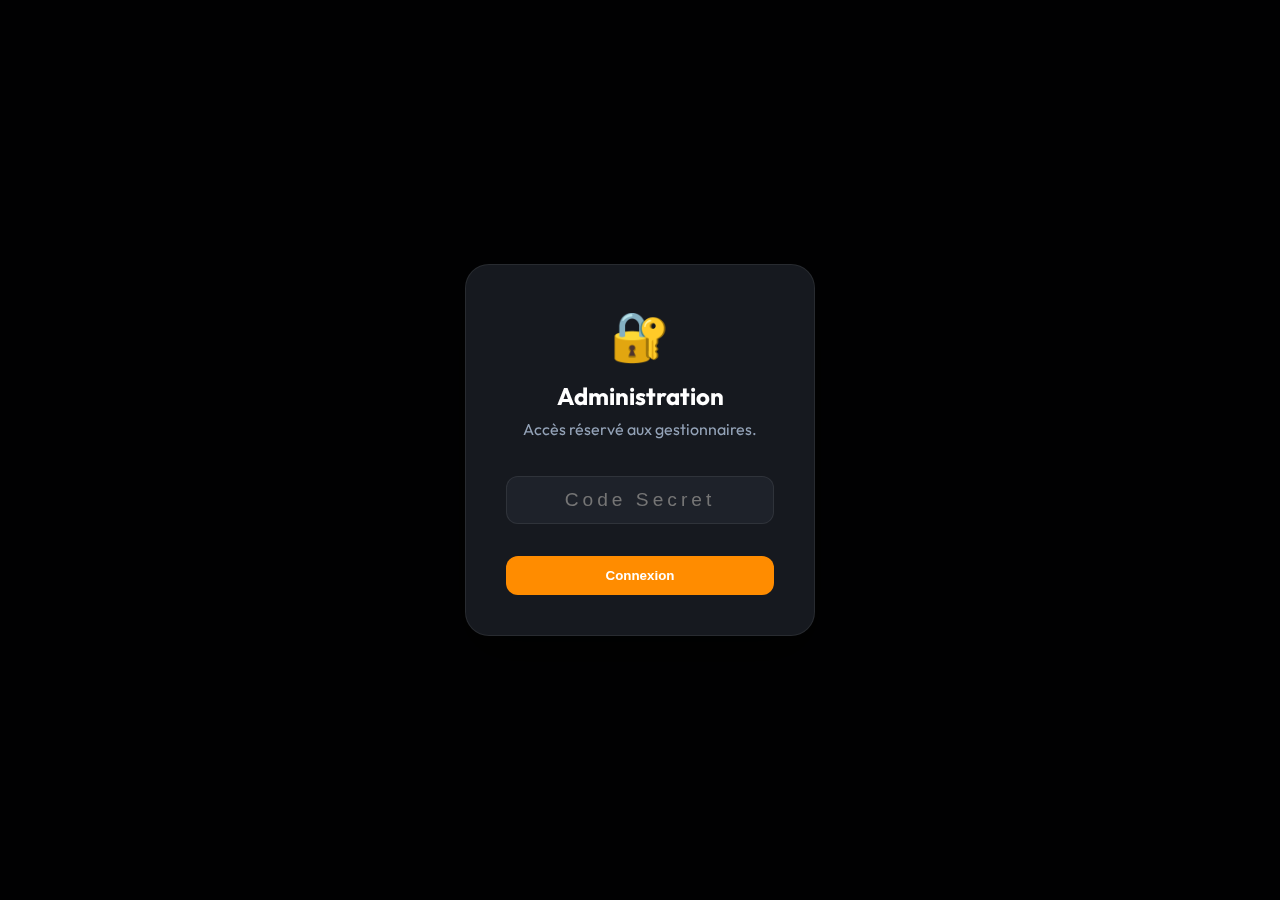
<file: admin.html>
<!DOCTYPE html>
<html lang="fr">

<head>
    <meta charset="UTF-8">
    <meta name="viewport" content="width=device-width, initial-scale=1.0">
    <title>Admin - Dakar Events Pro</title>
    <link href="https://fonts.googleapis.com/css2?family=Outfit:wght@300;400;500;600;700;800&display=swap"
        rel="stylesheet">
    <link rel="stylesheet" href="style.css">
    <style>
        :root {
            --admin-bg: #0a0c10;
            --admin-card: #16191f;
            --admin-accent: #FF8C00;
        }

        body {
            background: var(--admin-bg);
            color: white;
            margin: 0;
            font-family: 'Outfit', sans-serif;
        }

        .modal-overlay {
            position: fixed;
            top: 0;
            left: 0;
            width: 100%;
            height: 100%;
            background: rgba(0, 0, 0, 0.85);
            backdrop-filter: blur(5px);
            display: flex;
            align-items: center;
            justify-content: center;
            z-index: 10000;
        }

        .admin-layout {
            display: grid;
            grid-template-columns: 280px 1fr;
            min-height: 100vh;
            display: none;
        }

        .admin-sidebar {
            background: var(--admin-card);
            border-right: 1px solid var(--border);
            padding: 2rem;
            height: 100vh;
            position: sticky;
            top: 0;
        }

        .admin-content {
            padding: 3rem;
            max-width: 1200px;
            margin: 0 auto;
            width: 100%;
        }

        .admin-header {
            display: flex;
            justify-content: space-between;
            align-items: center;
            margin-bottom: 2.5rem;
        }

        .tab-btn {
            background: transparent;
            border: none;
            color: var(--text-dim);
            padding: 12px;
            width: 100%;
            text-align: left;
            border-radius: 12px;
            cursor: pointer;
            margin-bottom: 5px;
            transition: all 0.2s;
        }

        .tab-btn:hover {
            color: white;
            background: rgba(255, 255, 255, 0.05);
        }

        .tab-btn.active {
            background: var(--border);
            color: var(--admin-accent);
            font-weight: 700;
        }

        .stat-card {
            background: var(--admin-card);
            padding: 1.5rem;
            border-radius: 20px;
            border: 1px solid var(--border);
        }

        .data-table {
            width: 100%;
            border-collapse: collapse;
            background: var(--admin-card);
            border-radius: 16px;
            overflow: hidden;
            border: 1px solid var(--border);
        }

        .data-table th {
            text-align: left;
            color: var(--text-dim);
            padding: 15px;
            border-bottom: 1px solid var(--border);
            font-size: 0.8rem;
            text-transform: uppercase;
        }

        .data-table td {
            padding: 15px;
            border-bottom: 1px solid var(--border);
        }

        .image-preview {
            width: 60px;
            height: 40px;
            background-size: cover;
            background-position: center;
            border-radius: 6px;
        }

        .action-btn {
            padding: 8px 12px;
            border-radius: 8px;
            border: 1px solid var(--border);
            background: transparent;
            color: white;
            cursor: pointer;
            font-size: 0.85rem;
            transition: all 0.2s;
        }

        .action-btn:hover {
            border-color: white;
            background: rgba(255, 255, 255, 0.1);
        }

        .btn-approve {
            border-color: #2ECC71;
            color: #2ECC71;
        }

        .btn-delete {
            border-color: #E74C3C;
            color: #E74C3C;
        }

        .btn-primary {
            background: var(--admin-accent);
            color: white;
            padding: 12px 24px;
            border-radius: 12px;
            border: none;
            font-weight: 700;
            cursor: pointer;
        }

        .form-group label {
            display: block;
            font-size: 0.8rem;
            color: var(--text-dim);
            margin-bottom: 5px;
            text-transform: uppercase;
        }

        .modal-content {
            background: var(--admin-card);
            padding: 2.5rem;
            border-radius: 24px;
            width: 90%;
            max-width: 500px;
            border: 1px solid var(--border);
        }
    </style>
</head>

<body>
    <!-- Login Screen -->
    <div id="loginWall" class="modal-overlay">
        <div class="modal-content" style="max-width: 350px; text-align: center;">
            <div style="font-size: 3rem; margin-bottom: 1rem;">🔐</div>
            <h2 style="margin-bottom: 0.5rem;">Administration</h2>
            <p style="color: var(--text-dim); margin-bottom: 2rem;">Accès réservé aux gestionnaires.</p>
            <form onsubmit="handleAdminLogin(event)">
                <input type="password" id="adminPass" class="form-input" required placeholder="Code Secret"
                    style="text-align: center; font-size: 1.2rem; letter-spacing: 4px;">
                <p id="loginError" style="color: #E74C3C; font-size: 0.8rem; margin-top: 1rem; display: none;">Code
                    incorrect.</p>
                <button type="submit" class="btn-primary" style="width: 100%; margin-top: 2rem;">Connexion</button>
            </form>
        </div>
    </div>

    <!-- Main Admin Layout -->
    <div class="admin-layout" id="adminLayout">
        <aside class="admin-sidebar">
            <div class="brand" style="margin-bottom: 3rem;">
                <span class="logo-dot"></span>
                <h1>ADMIN<span>Events</span></h1>
            </div>
            <nav>
                <button class="tab-btn active" id="tab-dashboard" onclick="showTab('dashboard')">📊 Dashboard</button>
                <button class="tab-btn" id="tab-pending" onclick="showTab('pending')">📥 Attente (<span
                        id="pendingCount">0</span>)</button>
                <button class="tab-btn" id="tab-events" onclick="showTab('events')">✅ Événements</button>
                <hr style="border: 0; border-top: 1px solid var(--border); margin: 2rem 0;">
                <a href="index.html"
                    style="color: var(--text-dim); text-decoration: none; padding-left: 12px; font-size: 0.9rem;">🌍
                    Retour au site</a>
            </nav>
        </aside>

        <main class="admin-content">
            <!-- TAB: DASHBOARD -->
            <div id="dashboardTab">
                <div class="admin-header">
                    <h2>Tableau de Bord</h2>
                </div>
                <div
                    style="display: grid; grid-template-columns: repeat(auto-fit, minmax(200px, 1fr)); gap: 1.5rem; margin-bottom: 3rem;">
                    <div class="stat-card">
                        <p style="color: var(--text-dim); font-size: 0.9rem;">Total Événements</p>
                        <h2 id="statTotal" style="font-size: 2.5rem; color: var(--admin-accent);">0</h2>
                    </div>
                    <div class="stat-card">
                        <p style="color: var(--text-dim); font-size: 0.9rem;">Soumissions</p>
                        <h2 id="statPending" style="font-size: 2.5rem; color: #F1C40F;">0</h2>
                    </div>
                    <div class="stat-card">
                        <p style="color: var(--text-dim); font-size: 0.9rem;">Lieux Uniques</p>
                        <h2 id="statVenues" style="font-size: 2.5rem; color: #3498DB;">0</h2>
                    </div>
                </div>

                <div style="display: grid; grid-template-columns: 1fr 1.2fr; gap: 2rem;">
                    <div class="form-card"
                        style="background: var(--admin-card); padding: 2rem; border-radius: 20px; border: 1px solid var(--border);">
                        <h3>Répartition par Catégorie</h3>
                        <div id="categoryChart"
                            style="display:flex; flex-direction:column; gap:12px; margin-top:1.5rem;"></div>
                    </div>
                    <div class="form-card"
                        style="background: var(--admin-card); padding: 2rem; border-radius: 20px; border: 1px solid var(--border);">
                        <h3>Top Lieux</h3>
                        <div id="venueChart" style="display:flex; flex-direction:column; gap:12px; margin-top:1.5rem;">
                        </div>
                    </div>
                </div>
            </div>

            <!-- TAB: PENDING -->
            <div id="pendingTab" style="display: none;">
                <h2>Soumissions à valider</h2>
                <div style="margin-top: 2rem;">
                    <table class="data-table">
                        <thead>
                            <tr>
                                <th>Image</th>
                                <th>Événement</th>
                                <th>Contact</th>
                                <th>Actions</th>
                            </tr>
                        </thead>
                        <tbody id="pendingList"></tbody>
                    </table>
                </div>
            </div>

            <!-- TAB: EVENTS -->
            <div id="eventsTab" style="display: none;">
                <div class="admin-header">
                    <h2>Événements en ligne</h2>
                    <div class="search-box"
                        style="background: var(--admin-card); border: 1px solid var(--border); padding: 8px 15px; border-radius: 12px;">
                        <input type="text" id="adminSearch" placeholder="Rechercher..."
                            style="background:transparent; border:none; color:white; outline:none;">
                    </div>
                </div>
                <table class="data-table">
                    <thead>
                        <tr>
                            <th>Image</th>
                            <th>Titre</th>
                            <th>Détails</th>
                            <th>Actions</th>
                        </tr>
                    </thead>
                    <tbody id="approvedList"></tbody>
                </table>
            </div>
        </main>
    </div>

    <!-- MODAL: Edit Event -->
    <div id="editEventModal" class="modal-overlay" style="display: none;">
        <div class="modal-content">
            <h3>Modifier l'Événement</h3>
            <form onsubmit="handleEditSubmit(event)" style="margin-top: 1.5rem;">
                <input type="hidden" id="editId">
                <div class="form-group" style="margin-bottom: 1rem;">
                    <label>Titre</label>
                    <input type="text" id="editTitle" class="form-input" required>
                </div>
                <div style="display: grid; grid-template-columns: 1fr 1fr; gap: 1rem; margin-bottom: 1rem;">
                    <div class="form-group">
                        <label>Date</label>
                        <input type="text" id="editDate" class="form-input" required>
                    </div>
                    <div class="form-group">
                        <label>Lieu</label>
                        <input type="text" id="editVenue" class="form-input" required>
                    </div>
                </div>
                <div style="display: flex; gap: 10px; margin-top: 2rem;">
                    <button type="button" class="action-btn" onclick="closeEdit()" style="flex:1">Annuler</button>
                    <button type="submit" class="btn-primary" style="flex:2">Enregistrer</button>
                </div>
            </form>
        </div>
    </div>

    <script src="admin.js"></script>
</body>

</html>
</file>
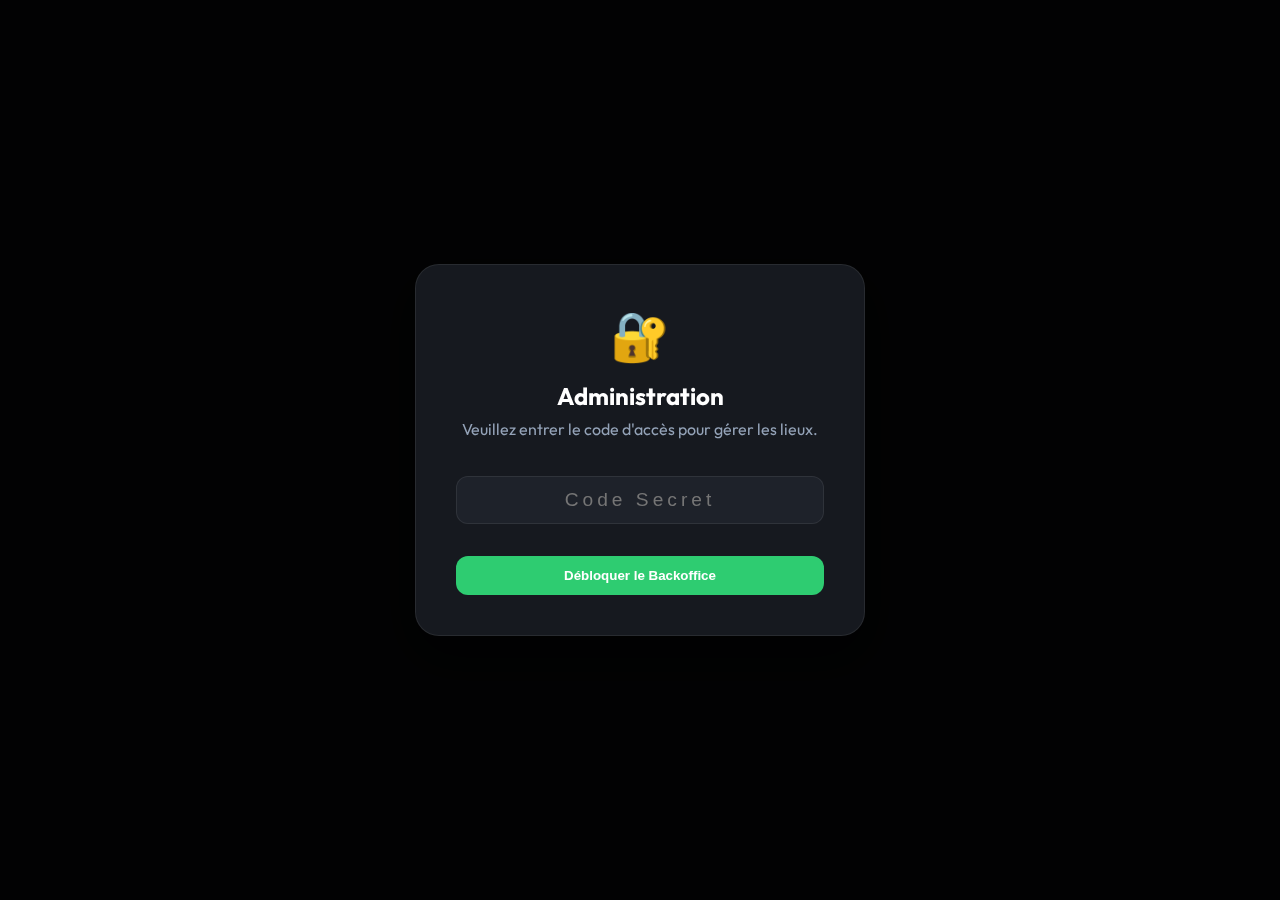
<file: tourisme/admin.html>
<!DOCTYPE html>
<html lang="fr" class="admin-page">

<head>
    <meta charset="UTF-8">
    <meta name="viewport" content="width=device-width, initial-scale=1.0">
    <title>Admin - Sénégal Tourisme</title>
    <link href="https://fonts.googleapis.com/css2?family=Outfit:wght@300;400;500;600;700;800&display=swap"
        rel="stylesheet">
    <link rel="stylesheet" href="style.css">
</head>

<body style="background: #0F1115; overflow-y: auto;">

    <!-- LOGIN WALL -->
    <div id="loginWall" class="modal-overlay">
        <div class="modal-content" style="text-align: center;">
            <div style="font-size: 3rem; margin-bottom: 1rem;">🔐</div>
            <h2 style="margin-bottom: 0.5rem; color: white;">Administration</h2>
            <p style="color: var(--text-dim); margin-bottom: 2rem;">Veuillez entrer le code d'accès pour gérer les
                lieux.</p>
            <form id="adminLoginForm">
                <input type="password" id="adminPass" class="form-input" placeholder="Code Secret" required
                    style="text-align: center; font-size: 1.2rem; letter-spacing: 4px;">
                <div id="loginError" style="color: #E74C3C; margin-top: 10px; display: none; font-size: 0.9rem;">Code
                    incorrect</div>
                <button type="submit" class="btn-primary" style="width: 100%; margin-top: 2rem;">Débloquer le
                    Backoffice</button>
            </form>
        </div>
    </div>

    <!-- MAIN ADMIN LAYOUT -->
    <div id="adminLayout" style="display: none; padding: 2rem; max-width: 1200px; margin: 0 auto;">
        <header style="display: flex; justify-content: space-between; align-items: center; margin-bottom: 3rem;">
            <div>
                <h1 style="font-family: 'Playfair Display', serif; font-size: 2rem; color: white;">Tableau de Bord <span
                        style="color: var(--primary);">Tourisme</span></h1>
                <p style="color: var(--text-dim);">Gestion des suggestions et lieux en ligne</p>
            </div>
            <button onclick="location.href='index.html'" class="action-btn">Retour au Site</button>
        </header>

        <div class="view-switch" style="margin-bottom: 2rem; max-width: 650px;">
            <button class="view-btn active" onclick="switchTab('dashboard', this)">Tableau de Bord</button>
            <button class="view-btn" onclick="switchTab('pending', this)">Attente (<span
                    id="pendingCountBadge">0</span>)</button>
            <button class="view-btn" onclick="switchTab('approved', this)">Gérer les Lieux</button>
        </div>

        <!-- Section: Dashboard Stats -->
        <div id="sectionDashboard">
            <div
                style="display: grid; grid-template-columns: repeat(auto-fit, minmax(240px, 1fr)); gap: 1.5rem; margin-bottom: 3rem;">
                <div class="stat-card"
                    style="background: var(--bg-card); padding: 1.5rem; border-radius: 20px; border: 1px solid var(--border);">
                    <p style="color: var(--text-dim); font-size: 0.9rem; margin-bottom: 10px;">Total Établissements</p>
                    <h2 id="statTotalLocations" style="font-size: 2.5rem; color: var(--primary);">0</h2>
                </div>
                <div class="stat-card"
                    style="background: var(--bg-card); padding: 1.5rem; border-radius: 20px; border: 1px solid var(--border);">
                    <p style="color: var(--text-dim); font-size: 0.9rem; margin-bottom: 10px;">En Attente</p>
                    <h2 id="statPendingLocations" style="font-size: 2.5rem; color: #F1C40F;">0</h2>
                </div>
                <div class="stat-card"
                    style="background: var(--bg-card); padding: 1.5rem; border-radius: 20px; border: 1px solid var(--border);">
                    <p style="color: var(--text-dim); font-size: 0.9rem; margin-bottom: 10px;">Hôtels / Auberges Stars
                    </p>
                    <h2 id="statHighRated" style="font-size: 2.5rem; color: var(--secondary);">0</h2>
                </div>
                <div class="stat-card"
                    style="background: var(--bg-card); padding: 1.5rem; border-radius: 20px; border: 1px solid var(--border);">
                    <p style="color: var(--text-dim); font-size: 0.9rem; margin-bottom: 10px;">Régions Couvertes</p>
                    <h2 id="statRegionsCount" style="font-size: 2.5rem; color: #3498DB;">0</h2>
                </div>
            </div>

            <div style="display: grid; grid-template-columns: 1fr 1fr; gap: 2rem; margin-bottom: 2rem;">
                <div
                    style="background: var(--bg-card); padding: 2rem; border-radius: 24px; border: 1px solid var(--border);">
                    <h3 style="margin-bottom: 1.5rem;">Répartition par Région</h3>
                    <div id="regionChart" style="display: flex; flex-direction: column; gap: 15px;">
                        <!-- JS generated chart -->
                    </div>
                </div>
                <div
                    style="background: var(--bg-card); padding: 2rem; border-radius: 24px; border: 1px solid var(--border);">
                    <h3 style="margin-bottom: 1.5rem;">Répartition par Catégorie</h3>
                    <div id="categoryChart" style="display: flex; flex-direction: column; gap: 15px;">
                        <!-- JS generated chart -->
                    </div>
                </div>
            </div>
        </div>

        <!-- Section: Pending -->
        <div id="sectionPending">
            <h2 style="margin-bottom: 1.5rem; display: flex; align-items: center; gap: 10px;">
                📬 Nouvelles Suggestions <span id="pendingCount"
                    style="background: var(--primary); font-size: 0.9rem; padding: 2px 10px; border-radius: 20px;">0</span>
            </h2>
            <div id="pendingList" class="events-grid">
                <!-- Data loaded via JS -->
            </div>
        </div>

        <!-- Section: Approved -->
        <div id="sectionApproved" style="display: none;">
            <div style="display: flex; justify-content: space-between; align-items: center; margin-bottom: 1.5rem;">
                <h2>✅ Lieux Publiés</h2>
                <div class="search-box" style="width: 300px; padding: 6px 1rem;">
                    <input type="text" id="adminSearch" placeholder="Rechercher...">
                </div>
            </div>
            <div id="approvedList" class="events-grid">
                <!-- Data loaded via JS -->
            </div>
        </div>
    </div>

    <!-- MODAL: Edit Location -->
    <div id="editLocationModal" class="modal-overlay" style="display: none;">
        <div class="modal-content" style="max-width: 600px;">
            <h3>Modifier l'Établissement</h3>
            <form id="editLocationForm">
                <input type="hidden" id="editId">
                <div style="display: grid; grid-template-columns: 1fr 1fr; gap: 1rem; margin-top: 1.5rem;">
                    <div class="form-group">
                        <label>Nom du lieu</label>
                        <input type="text" id="editTitle" class="form-input" required>
                    </div>
                    <div class="form-group">
                        <label>Prix nuitée</label>
                        <input type="text" id="editPrice" class="form-input">
                    </div>
                </div>
                <div style="display: grid; grid-template-columns: 1fr 1fr; gap: 1rem;">
                    <div class="form-group">
                        <label>Téléphone</label>
                        <input type="tel" id="editPhone" class="form-input">
                    </div>
                    <div class="form-group">
                        <label>Étoiles (0-5)</label>
                        <select id="editStars" class="form-select">
                            <option value="0">0</option>
                            <option value="1">1</option>
                            <option value="2">2</option>
                            <option value="3">3</option>
                            <option value="4">4</option>
                            <option value="5">5</option>
                        </select>
                    </div>
                </div>
                <div class="form-group">
                    <label>Adresse complète</label>
                    <input type="text" id="editVenue" class="form-input" required>
                </div>
                <div style="display: flex; gap: 10px; margin-top: 2rem;">
                    <button type="button" class="action-btn" onclick="closeModal('editLocationModal')"
                        style="flex:1">Annuler</button>
                    <button type="submit" class="btn-primary" style="flex:2">Enregistrer les modifications</button>
                </div>
            </form>
        </div>
    </div>

    <script src="admin.js"></script>
</body>

</html>
</file>
<file: style.css>
:root {
    --primary: #FF8C00;
    --primary-glow: rgba(255, 140, 0, 0.3);
    --secondary: #2ECC71;
    --bg-app: #0F1115;
    --bg-sidebar: #16191F;
    --bg-card: #1E222A;
    --text-main: #FFFFFF;
    --text-dim: #94A3B8;
    --border: rgba(255, 255, 255, 0.08);
    --glass: rgba(30, 34, 42, 0.7);
}

* {
    margin: 0;
    padding: 0;
    box-sizing: border-box;
}

body {
    font-family: 'Outfit', sans-serif;
    background-color: var(--bg-app);
    color: var(--text-main);
    overflow: hidden;
}

/* App Shell Layout */
.app-shell {
    display: flex;
    height: 100vh;
    width: 100vw;
}

/* Sidebar */
.sidebar {
    width: 280px;
    background-color: var(--bg-sidebar);
    border-right: 1px solid var(--border);
    display: flex;
    flex-direction: column;
    padding: 1.5rem;
    z-index: 100;
}

.brand {
    display: flex;
    align-items: center;
    gap: 12px;
    margin-bottom: 2.5rem;
}

.logo-dot {
    width: 12px;
    height: 12px;
    background: var(--primary);
    border-radius: 50%;
    box-shadow: 0 0 12px var(--primary);
}

.brand h1 {
    font-family: 'Playfair Display', serif;
    font-size: 1.25rem;
    letter-spacing: 1px;
}

.brand h1 span {
    color: var(--primary);
    font-weight: 400;
    margin-left: 4px;
}

.main-nav {
    display: flex;
    flex-direction: column;
    gap: 8px;
    margin-bottom: 2rem;
}

.nav-item {
    display: flex;
    align-items: center;
    gap: 12px;
    padding: 12px;
    border-radius: 12px;
    color: var(--text-dim);
    font-weight: 500;
    transition: all 0.2s;
    background: transparent;
    border: none;
    cursor: pointer;
    text-align: left;
    width: 100%;
}

.nav-item:hover,
.nav-item.active {
    background: var(--border);
    color: var(--text-main);
}

.nav-item.active {
    color: var(--primary);
}

.filters-section h3 {
    font-size: 0.75rem;
    text-transform: uppercase;
    color: var(--text-dim);
    letter-spacing: 1.5px;
    margin: 1.5rem 0 1rem;
}

.filter-pills {
    display: flex;
    flex-wrap: wrap;
    gap: 8px;
}

.pill {
    padding: 6px 12px;
    background: var(--bg-card);
    border: 1px solid var(--border);
    border-radius: 20px;
    font-size: 0.8rem;
    color: var(--text-main);
    cursor: pointer;
    transition: all 0.2s;
}

.pill:hover,
.pill.active {
    border-color: var(--primary);
    background: var(--primary-glow);
}

.sidebar-footer {
    margin-top: auto;
    padding-top: 1.5rem;
}

.btn-location {
    width: 100%;
    padding: 14px;
    background: var(--secondary);
    color: white;
    border-radius: 12px;
    font-weight: 600;
    display: flex;
    align-items: center;
    justify-content: center;
    gap: 10px;
    cursor: pointer;
    border: none;
    transition: transform 0.2s;
}

.btn-location:active {
    transform: scale(0.98);
}

/* Main Content */
.main-content {
    flex: 1;
    display: flex;
    flex-direction: column;
    position: relative;
    background: radial-gradient(circle at top right, #1a1e26, #0f1115);
}

.top-bar {
    height: 80px;
    padding: 0 2rem;
    display: flex;
    align-items: center;
    justify-content: space-between;
    border-bottom: 1px solid var(--border);
}

.search-box {
    display: flex;
    align-items: center;
    gap: 12px;
    background: var(--bg-card);
    padding: 10px 1.5rem;
    border-radius: 12px;
    width: 400px;
    border: 1px solid var(--border);
}

.search-box input {
    background: transparent;
    border: none;
    color: white;
    width: 100%;
    outline: none;
}

.view-switch {
    background: transparent;
    padding: 0;
    display: flex;
    gap: 10px;
    border: none;
    box-shadow: none;
}

.view-btn {
    padding: 10px 20px;
    border-radius: 10px;
    border: none;
    color: var(--text-dim);
    background: transparent;
    cursor: pointer;
    font-weight: 700;
    font-size: 0.95rem;
    display: flex;
    align-items: center;
    gap: 10px;
    transition: all 0.2s cubic-bezier(0.4, 0, 0.2, 1);
}

.view-btn svg {
    opacity: 0.7;
    transition: transform 0.2s;
}

.view-btn:hover {
    color: white;
    background: rgba(255, 255, 255, 0.05);
}

.view-btn.active {
    color: white;
    opacity: 1 !important;
}

.view-btn.active svg {
    opacity: 1;
    transform: scale(1.1);
}

/* Content Body */
.content-body {
    flex: 1;
    overflow-y: auto;
    padding: 2rem;
}

.events-grid {
    display: grid;
    grid-template-columns: repeat(auto-fill, minmax(320px, 1fr));
    gap: 1.5rem;
}

/* Event Card */
.event-card {
    background: var(--bg-card);
    border-radius: 20px;
    border: 1px solid var(--border);
    overflow: hidden;
    transition: transform 0.3s;
}

.event-card:hover {
    transform: translateY(-8px);
    border-color: rgba(255, 140, 0, 0.4);
}

.card-img {
    height: 180px;
    background: #2D333F;
    position: relative;
}

.card-badge {
    position: absolute;
    top: 1rem;
    right: 1rem;
    background: var(--glass);
    padding: 4px 12px;
    border-radius: 8px;
    backdrop-filter: blur(8px);
    font-size: 0.75rem;
    font-weight: 600;
}

.card-info {
    padding: 1.5rem;
}

.card-title {
    font-size: 1.1rem;
    margin-bottom: 0.5rem;
    font-weight: 700;
}

.card-meta {
    display: flex;
    flex-direction: column;
    gap: 8px;
    color: var(--text-dim);
    font-size: 0.9rem;
}

.meta-item {
    display: flex;
    align-items: center;
    gap: 8px;
}

/* Map Styling */
.map-view-container {
    height: 100%;
    width: 100%;
    position: relative;
    border-radius: 20px;
    overflow: hidden;
    border: 1px solid var(--border);
}

#mainMap {
    height: 100%;
    width: 100%;
    z-index: 1;
    background: #f0f0f0;
}

.map-overlay-legend {
    position: absolute;
    bottom: 30px;
    right: 20px;
    /* Déplacé à droite pour libérer Dakar à gauche */
    background: rgba(22, 25, 31, 0.9);
    backdrop-filter: blur(12px);
    border: 1px solid var(--border);
    border-radius: 16px;
    padding: 1.25rem;
    z-index: 1000;
    width: 240px;
    box-shadow: 0 8px 32px rgba(0, 0, 0, 0.4);
}

.map-overlay-legend h4 {
    font-size: 0.9rem;
    color: var(--text-main);
    margin-bottom: 12px;
    font-weight: 700;
    text-transform: uppercase;
    letter-spacing: 1px;
}

.legend-items {
    display: flex;
    flex-direction: column;
    gap: 8px;
    max-height: 250px;
    overflow-y: auto;
}

.legend-item {
    display: flex;
    align-items: center;
    gap: 10px;
    cursor: pointer;
    padding: 6px;
    border-radius: 8px;
    transition: background 0.2s;
}

.legend-item:hover {
    background: rgba(255, 255, 255, 0.05);
}

.legend-item input {
    cursor: pointer;
    accent-color: var(--primary);
}

.legend-item label {
    font-size: 0.85rem;
    color: var(--text-dim);
    cursor: pointer;
    display: flex;
    align-items: center;
    gap: 8px;
    flex: 1;
}

.dot-indicator {
    width: 12px;
    height: 12px;
    border-radius: 50%;
    display: inline-block;
}

.map-overlay-controls {
    position: absolute;
    top: 20px;
    right: 20px;
    display: flex;
    flex-direction: column;
    gap: 10px;
    z-index: 1000;
}

/* On descend les contrôles de zoom natifs pour ne pas gêner */
.leaflet-bottom.leaflet-right {
    bottom: 350px !important;
    /* Au-dessus de la légende */
}

.map-fullscreen {
    position: fixed !important;
    top: 0 !important;
    left: 0 !important;
    width: 100vw !important;
    height: 100vh !important;
    z-index: 9999 !important;
    border-radius: 0 !important;
}

#maximizeMapControl,
#mapLocateBtn {
    width: 44px;
    height: 44px;
    background: var(--bg-card);
    border: 1px solid var(--border);
    border-radius: 12px;
    color: white;
    cursor: pointer;
    display: flex;
    align-items: center;
    justify-content: center;
    box-shadow: 0 4px 12px rgba(0, 0, 0, 0.3);
    transition: all 0.2s;
}

#mapLocateBtn:hover,
#maximizeMapControl:hover {
    background: var(--primary);
    border-color: var(--primary);
    transform: scale(1.05);
}

.user-pos-pulse {
    background: #FF0000;
    width: 20px;
    height: 20px;
    border-radius: 50%;
    border: 4px solid white;
    box-shadow: 0 0 0 rgba(255, 0, 0, 0.4);
    animation: pulse-red 1.5s infinite;
}

@keyframes pulse-red {
    0% {
        transform: scale(0.95);
        box-shadow: 0 0 0 0 rgba(255, 0, 0, 0.8);
    }

    70% {
        transform: scale(1.1);
        box-shadow: 0 0 0 25px rgba(255, 0, 0, 0);
    }

    100% {
        transform: scale(0.95);
        box-shadow: 0 0 0 0 rgba(255, 0, 0, 0);
    }
}

/* Modals */
.modal-overlay {
    position: fixed;
    top: 0;
    left: 0;
    width: 100%;
    height: 100%;
    background: rgba(0, 0, 0, 0.85);
    backdrop-filter: blur(5px);
    display: flex;
    align-items: center;
    justify-content: center;
    z-index: 9999;
}

.modal-content {
    background: var(--bg-sidebar);
    padding: 2.5rem;
    border-radius: 24px;
    border: 1px solid var(--border);
    width: 90%;
    max-width: 450px;
    box-shadow: 0 20px 50px rgba(0, 0, 0, 0.5);
}

.modal-content h3 {
    margin-bottom: 1rem;
    font-size: 1.5rem;
}

.form-input,
.form-select {
    width: 100%;
    padding: 12px;
    background: var(--bg-card);
    border: 1px solid var(--border);
    border-radius: 12px;
    color: white;
    margin-top: 5px;
}

.form-group label {
    font-size: 0.8rem;
    color: var(--text-dim);
    text-transform: uppercase;
    letter-spacing: 1px;
}

.btn-primary {
    background: var(--secondary);
    /* Green as requested */
    color: white;
    padding: 12px 24px;
    border-radius: 12px;
    border: none;
    font-weight: 700;
    cursor: pointer;
    transition: all 0.2s;
    display: flex;
    align-items: center;
    justify-content: center;
    gap: 8px;
}

.btn-primary:hover {
    transform: translateY(-2px);
    box-shadow: 0 5px 15px rgba(46, 204, 113, 0.4);
}

.action-btn {
    padding: 12px;
    border-radius: 12px;
    border: 1px solid var(--border);
    background: transparent;
    color: var(--text-dim);
    cursor: pointer;
    font-weight: 600;
}

.action-btn:hover {
    border-color: white;
    color: white;
}

.leaflet-popup-content-wrapper {
    background: var(--bg-card) !important;
    color: white !important;
    border: 1px solid var(--border);
    border-radius: 16px !important;
}

.leaflet-popup-tip {
    background: var(--bg-card) !important;
}

/* RESPONSIVENESS */
@media (max-width: 1024px) {
    .sidebar {
        position: fixed;
        left: -280px;
        top: 0;
        height: 100vh;
        transition: left 0.3s ease;
        box-shadow: 10px 0 30px rgba(0, 0, 0, 0.5);
    }

    .sidebar.active {
        left: 0;
    }

    .main-content {
        width: 100vw;
    }
}

@media (max-width: 768px) {
    .top-bar {
        padding: 0 1rem;
        height: auto;
        min-height: 120px;
        flex-direction: column;
        justify-content: center;
        gap: 15px;
        padding-top: 15px;
        padding-bottom: 15px;
    }

    .search-box {
        width: 100%;
        max-width: none;
    }

    .header-actions {
        width: 100%;
        display: flex;
        justify-content: space-between;
        align-items: center;
    }

    .content-body {
        padding: 1rem;
    }

    .events-grid {
        grid-template-columns: 1fr;
    }

    .modal-content {
        width: 95%;
        padding: 1.5rem;
    }

    .map-overlay-legend {
        width: calc(100% - 40px);
        bottom: 100px;
    }

    #proposeEventBtnTop {
        width: 100%;
        margin-left: 0 !important;
        margin-top: 10px;
    }
}

/* Hamburger Menu Toggle */
.menu-toggle {
    display: none;
    padding: 10px;
    background: var(--bg-card);
    border: 1px solid var(--border);
    border-radius: 8px;
    color: white;
    cursor: pointer;
}

@media (max-width: 1024px) {
    .menu-toggle {
        display: block;
    }
}
</file>
<file: tourisme/style.css>
:root {
    --primary: #FF8C00;
    --primary-glow: rgba(255, 140, 0, 0.3);
    --secondary: #2ECC71;
    --bg-app: #0F1115;
    --bg-sidebar: #16191F;
    --bg-card: #1E222A;
    --text-main: #FFFFFF;
    --text-dim: #94A3B8;
    --border: rgba(255, 255, 255, 0.08);
    --glass: rgba(30, 34, 42, 0.7);
}

* {
    margin: 0;
    padding: 0;
    box-sizing: border-box;
}

body {
    font-family: 'Outfit', sans-serif;
    background-color: var(--bg-app);
    color: var(--text-main);
    overflow: hidden;
}

/* App Shell Layout */
.app-shell {
    display: flex;
    height: 100vh;
    width: 100vw;
}

/* Sidebar */
.sidebar {
    width: 280px;
    background-color: var(--bg-sidebar);
    border-right: 1px solid var(--border);
    display: flex;
    flex-direction: column;
    padding: 1.5rem;
    z-index: 100;
}

.brand {
    display: flex;
    align-items: center;
    gap: 12px;
    margin-bottom: 2.5rem;
}

.logo-dot {
    width: 12px;
    height: 12px;
    background: var(--primary);
    border-radius: 50%;
    box-shadow: 0 0 12px var(--primary);
}

.brand h1 {
    font-family: 'Playfair Display', serif;
    font-size: 1.25rem;
    letter-spacing: 1px;
}

.brand h1 span {
    color: var(--primary);
    font-weight: 400;
    margin-left: 4px;
}

.main-nav {
    display: flex;
    flex-direction: column;
    gap: 8px;
    margin-bottom: 2rem;
}

.nav-item {
    display: flex;
    align-items: center;
    gap: 12px;
    padding: 12px;
    border-radius: 12px;
    color: var(--text-dim);
    font-weight: 500;
    transition: all 0.2s;
    background: transparent;
    border: none;
    cursor: pointer;
    text-align: left;
    width: 100%;
}

.nav-item:hover,
.nav-item.active {
    background: var(--border);
    color: var(--text-main);
}

.nav-item.active {
    color: var(--primary);
}

.filters-section h3 {
    font-size: 0.75rem;
    text-transform: uppercase;
    color: var(--text-dim);
    letter-spacing: 1.5px;
    margin: 1.5rem 0 1rem;
}

.filter-pills {
    display: flex;
    flex-wrap: wrap;
    gap: 8px;
}

.pill {
    padding: 6px 12px;
    background: var(--bg-card);
    border: 1px solid var(--border);
    border-radius: 20px;
    font-size: 0.8rem;
    color: var(--text-main);
    cursor: pointer;
    transition: all 0.2s;
}

.pill:hover,
.pill.active {
    border-color: var(--primary);
    background: var(--primary-glow);
}

.sidebar-footer {
    margin-top: auto;
    padding-top: 1.5rem;
}

.btn-location {
    width: 100%;
    padding: 14px;
    background: var(--secondary);
    color: white;
    border-radius: 12px;
    font-weight: 600;
    display: flex;
    align-items: center;
    justify-content: center;
    gap: 10px;
    cursor: pointer;
    border: none;
    transition: transform 0.2s;
}

.btn-location:active {
    transform: scale(0.98);
}

/* Main Content */
.main-content {
    flex: 1;
    display: flex;
    flex-direction: column;
    position: relative;
    background: radial-gradient(circle at top right, #1a1e26, #0f1115);
}

.top-bar {
    height: 80px;
    padding: 0 2rem;
    display: flex;
    align-items: center;
    justify-content: space-between;
    border-bottom: 1px solid var(--border);
}

.search-box {
    display: flex;
    align-items: center;
    gap: 12px;
    background: var(--bg-card);
    padding: 10px 1.5rem;
    border-radius: 12px;
    width: 400px;
    border: 1px solid var(--border);
}

.search-box input {
    background: transparent;
    border: none;
    color: white;
    width: 100%;
    outline: none;
}

.view-switch {
    background: transparent;
    padding: 0;
    display: flex;
    gap: 10px;
    border: none;
    box-shadow: none;
}

.view-btn {
    padding: 10px 20px;
    border-radius: 10px;
    border: none;
    color: var(--text-dim);
    background: transparent;
    cursor: pointer;
    font-weight: 700;
    font-size: 0.95rem;
    display: flex;
    align-items: center;
    gap: 10px;
    transition: all 0.2s cubic-bezier(0.4, 0, 0.2, 1);
}

.view-btn svg {
    opacity: 0.7;
    transition: transform 0.2s;
}

.view-btn:hover {
    color: white;
    background: rgba(255, 255, 255, 0.05);
}

.view-btn.active {
    color: white;
    opacity: 1 !important;
}

.view-btn.active svg {
    opacity: 1;
    transform: scale(1.1);
}

/* Content Body */
.content-body {
    flex: 1;
    overflow-y: auto;
    padding: 2rem;
}

.events-grid {
    display: grid;
    grid-template-columns: repeat(auto-fill, minmax(320px, 1fr));
    gap: 1.5rem;
}

/* Event Card */
.event-card {
    background: var(--bg-card);
    border-radius: 20px;
    border: 1px solid var(--border);
    overflow: hidden;
    transition: transform 0.3s;
}

.event-card:hover {
    transform: translateY(-8px);
    border-color: rgba(255, 140, 0, 0.4);
}

.card-img {
    height: 180px;
    background: #2D333F;
    position: relative;
}

.card-badge {
    position: absolute;
    top: 1rem;
    right: 1rem;
    background: var(--glass);
    padding: 4px 12px;
    border-radius: 8px;
    backdrop-filter: blur(8px);
    font-size: 0.75rem;
    font-weight: 600;
}

.card-info {
    padding: 1.5rem;
}

.card-title {
    font-size: 1.1rem;
    margin-bottom: 0.5rem;
    font-weight: 700;
}

.card-meta {
    display: flex;
    flex-direction: column;
    gap: 8px;
    color: var(--text-dim);
    font-size: 0.9rem;
}

.meta-item {
    display: flex;
    align-items: center;
    gap: 8px;
}

/* Map Styling */
.map-view-container {
    height: 100%;
    width: 100%;
    position: relative;
    border-radius: 20px;
    overflow: hidden;
    border: 1px solid var(--border);
}

#mainMap {
    height: 100%;
    width: 100%;
    z-index: 1;
    background: #f0f0f0;
}

.map-overlay-legend {
    position: absolute;
    bottom: 30px;
    left: 20px;
    background: rgba(22, 25, 31, 0.9);
    backdrop-filter: blur(12px);
    border: 1px solid var(--border);
    border-radius: 16px;
    padding: 1.25rem;
    z-index: 1000;
    width: 240px;
    box-shadow: 0 8px 32px rgba(0, 0, 0, 0.4);
}

.map-overlay-legend h4 {
    font-size: 0.9rem;
    color: var(--text-main);
    margin-bottom: 12px;
    font-weight: 700;
    text-transform: uppercase;
    letter-spacing: 1px;
}

.legend-items {
    display: flex;
    flex-direction: column;
    gap: 8px;
    max-height: 300px;
    overflow-y: auto;
}

.legend-item {
    display: flex;
    align-items: center;
    gap: 10px;
    cursor: pointer;
    padding: 4px;
    border-radius: 6px;
    transition: background 0.2s;
}

.legend-item:hover {
    background: rgba(255, 255, 255, 0.05);
}

.legend-item input {
    cursor: pointer;
    accent-color: var(--primary);
}

.legend-item label {
    font-size: 0.85rem;
    color: var(--text-dim);
    cursor: pointer;
    display: flex;
    align-items: center;
    gap: 6px;
}

.dot-indicator {
    width: 10px;
    height: 10px;
    border-radius: 50%;
    display: inline-block;
}

.map-overlay-controls {
    position: absolute;
    top: 20px;
    right: 20px;
    display: flex;
    flex-direction: column;
    gap: 10px;
    z-index: 1000;
}

.map-fullscreen {
    position: fixed !important;
    top: 0 !important;
    left: 0 !important;
    width: 100vw !important;
    height: 100vh !important;
    z-index: 9999 !important;
    border-radius: 0 !important;
}

#maximizeMapControl,
#mapLocateBtn {
    width: 44px;
    height: 44px;
    background: var(--bg-card);
    border: 1px solid var(--border);
    border-radius: 12px;
    color: white;
    cursor: pointer;
    display: flex;
    align-items: center;
    justify-content: center;
    box-shadow: 0 4px 12px rgba(0, 0, 0, 0.3);
    transition: all 0.2s;
}

#mapLocateBtn:hover,
#maximizeMapControl:hover {
    background: var(--primary);
    border-color: var(--primary);
    transform: scale(1.05);
}

.user-pos-pulse {
    background: #FF0000;
    width: 20px;
    height: 20px;
    border-radius: 50%;
    border: 4px solid white;
    box-shadow: 0 0 0 rgba(255, 0, 0, 0.4);
    animation: pulse-red 1.5s infinite;
}

@keyframes pulse-red {
    0% {
        transform: scale(0.95);
        box-shadow: 0 0 0 0 rgba(255, 0, 0, 0.8);
    }

    70% {
        transform: scale(1.1);
        box-shadow: 0 0 0 25px rgba(255, 0, 0, 0);
    }

    100% {
        transform: scale(0.95);
        box-shadow: 0 0 0 0 rgba(255, 0, 0, 0);
    }
}

/* Modals */
.modal-overlay {
    position: fixed;
    top: 0;
    left: 0;
    width: 100%;
    height: 100%;
    background: rgba(0, 0, 0, 0.85);
    backdrop-filter: blur(5px);
    display: flex;
    align-items: center;
    justify-content: center;
    z-index: 9999;
}

.modal-content {
    background: var(--bg-sidebar);
    padding: 2.5rem;
    border-radius: 24px;
    border: 1px solid var(--border);
    width: 90%;
    max-width: 450px;
    box-shadow: 0 20px 50px rgba(0, 0, 0, 0.5);
}

.modal-content h3 {
    margin-bottom: 1rem;
    font-size: 1.5rem;
}

.form-input,
.form-select {
    width: 100%;
    padding: 12px;
    background: var(--bg-card);
    border: 1px solid var(--border);
    border-radius: 12px;
    color: white;
    margin-top: 5px;
}

.form-group label {
    font-size: 0.8rem;
    color: var(--text-dim);
    text-transform: uppercase;
    letter-spacing: 1px;
}

.btn-primary {
    background: var(--secondary);
    /* Green as requested */
    color: white;
    padding: 12px 24px;
    border-radius: 12px;
    border: none;
    font-weight: 700;
    cursor: pointer;
    transition: all 0.2s;
    display: flex;
    align-items: center;
    justify-content: center;
    gap: 8px;
}

.btn-primary:hover {
    transform: translateY(-2px);
    box-shadow: 0 5px 15px rgba(46, 204, 113, 0.4);
}

.action-btn {
    padding: 12px;
    border-radius: 12px;
    border: 1px solid var(--border);
    background: transparent;
    color: var(--text-dim);
    cursor: pointer;
    font-weight: 600;
}

.action-btn:hover {
    border-color: white;
    color: white;
}

.leaflet-popup-content-wrapper {
    background: var(--bg-card) !important;
    color: white !important;
    border: 1px solid var(--border);
    border-radius: 16px !important;
}

.leaflet-popup-tip {
    background: var(--bg-card) !important;
}

/* RESPONSIVENESS */
@media (max-width: 1024px) {
    .sidebar {
        position: fixed;
        left: -280px;
        top: 0;
        height: 100vh;
        transition: left 0.3s ease;
        box-shadow: 10px 0 30px rgba(0, 0, 0, 0.5);
    }

    .sidebar.active {
        left: 0;
    }

    .main-content {
        width: 100vw;
    }
}

@media (max-width: 768px) {
    .top-bar {
        padding: 0 1rem;
        height: auto;
        min-height: 120px;
        flex-direction: column;
        justify-content: center;
        gap: 15px;
        padding-top: 15px;
        padding-bottom: 15px;
    }

    .search-box {
        width: 100%;
        max-width: none;
    }

    .header-actions {
        width: 100%;
        display: flex;
        justify-content: space-between;
        align-items: center;
    }

    .content-body {
        padding: 1rem;
    }

    .events-grid {
        grid-template-columns: 1fr;
    }

    .modal-content {
        width: 95%;
        padding: 1.5rem;
    }

    .map-overlay-legend {
        width: calc(100% - 40px);
        bottom: 100px;
    }

    #proposeEventBtnTop {
        width: 100%;
        margin-left: 0 !important;
        margin-top: 10px;
    }
}

/* Hamburger Menu Toggle */
.menu-toggle {
    display: none;
    padding: 10px;
    background: var(--bg-card);
    border: 1px solid var(--border);
    border-radius: 8px;
    color: white;
    cursor: pointer;
}

@media (max-width: 1024px) {
    .menu-toggle {
        display: block;
    }
}
</file>
